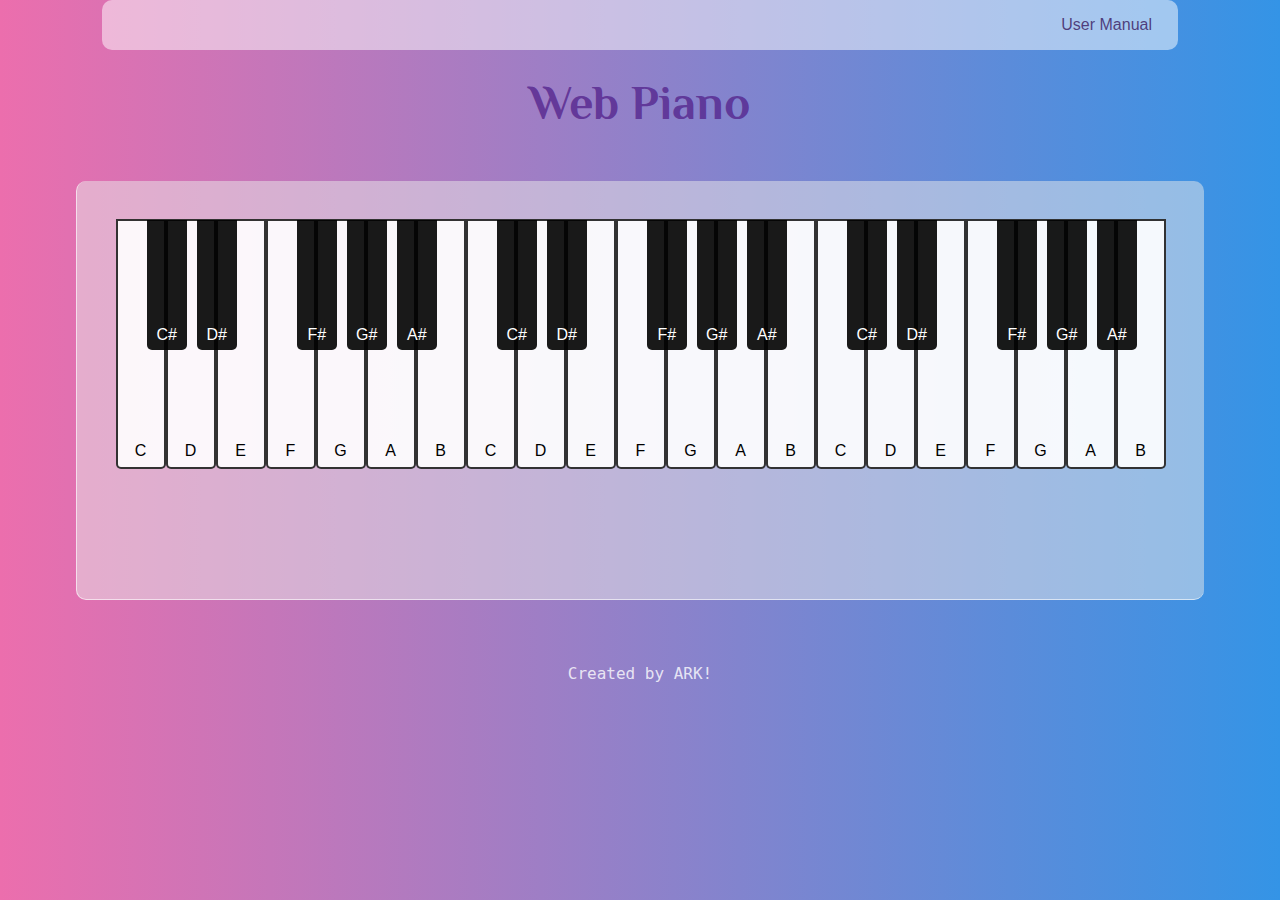
<file: index.html>
<!DOCTYPE html>
<html lang="en">
<head>
    <meta charset="UTF-8">
    <meta http-equiv="X-UA-Compatible" content="IE=edge">
    <meta name="viewport" content="width=device-width, initial-scale=1.0">
    <title>Piano</title>
    <link rel="stylesheet" href="styles.css">

    <!-- Fonts -->
    <link rel="preconnect" href="https://fonts.googleapis.com">
    <link rel="preconnect" href="https://fonts.gstatic.com" crossorigin>
    <link href="https://fonts.googleapis.com/css2?family=Philosopher:ital,wght@1,700&display=swap" rel="stylesheet">
<body>
    <nav>
        <ul>
            <li><a href="user-manual.html">User Manual</a></li>
        </ul>
    </nav>
    <div  class="title">
        <h1>Web Piano</h1>
    </div>
    <div id="piano">
        <div class="keys">
            <div class="white-keys">
                <div class="key white-key" data-note="C3" data-key="z"><span>C</span></div>
                <div class="key white-key" data-note="D3" data-key="x"><span>D</span></div>
                <div class="key white-key" data-note="E3" data-key="c"><span>E</span></div>
                <div class="key white-key" data-note="F3" data-key="q"><span>F</span></div>
                <div class="key white-key" data-note="G3" data-key="w"><span>G</span></div>
                <div class="key white-key" data-note="A3" data-key="e"><span>A</span></div>
                <div class="key white-key" data-note="B3" data-key="r"><span>B</span></div>
                <div class="key white-key" data-note="C4" data-key="t"><span>C</span></div>
                <div class="key white-key" data-note="D4" data-key="y"><span>D</span></div>
                <div class="key white-key" data-note="E4" data-key="u"><span>E</span></div>
                <div class="key white-key" data-note="F4" data-key="i"><span>F</span></div>
                <div class="key white-key" data-note="G4" data-key="o"><span>G</span></div>
                <div class="key white-key" data-note="A4" data-key="p"><span>A</span></div>
                <div class="key white-key" data-note="B4" data-key="["><span>B</span></div>
                <div class="key white-key" data-note="C5" data-key="]"><span>C</span></div>
                <div class="key white-key" data-note="D5" data-key="v"><span>D</span></div>
                <div class="key white-key" data-note="E5" data-key="b"><span>E</span></div>
                <div class="key white-key" data-note="F5" data-key="n"><span>F</span></div>
                <div class="key white-key" data-note="G5" data-key="m"><span>G</span></div>
                <div class="key white-key" data-note="A5" data-key=","><span>A</span></div>
                <div class="key white-key" data-note="B5" data-key="."><span>B</span></div>
            </div>
            <div class="black-keys">
                <div class="key black-key" data-note="Db3" data-key="s"><span>C#</span></div>
                <div class="key black-key" data-note="Eb3" data-key="d"><span>D#</span></div>
                <div class="black-key disabled"></div>
                <div class="key black-key" data-note="Gb3" data-key="2"><span>F#</span></div>
                <div class="key black-key" data-note="Ab3" data-key="3"><span>G#</span></div>
                <div class="key black-key" data-note="Bb3" data-key="4"><span>A#</span></div>
                <div class="black-key disabled"></div>
                <div class="key black-key" data-note="Db4" data-key="6"><span>C#</span></div>
                <div class="key black-key" data-note="Eb4" data-key="7"><span>D#</span></div>
                <div class="black-key disabled"></div>
                <div class="key black-key" data-note="Gb4" data-key="9"><span>F#</span></div>
                <div class="key black-key" data-note="Ab4" data-key="0"><span>G#</span></div>
                <div class="key black-key" data-note="Bb4" data-key="-"><span>A#</span></div>
                <div class="black-key disabled"></div>
                <div class="key black-key" data-note="Db5" data-key="f"><span>C#</span></div>
                <div class="key black-key" data-note="Eb5" data-key="g"><span>D#</span></div>
                <div class="black-key disabled"></div>
                <div class="key black-key" data-note="Gb5" data-key="j"><span>F#</span></div>
                <div class="key black-key" data-note="Ab5" data-key="k"><span>G#</span></div>
                <div class="key black-key" data-note="Bb5" data-key="l"><span>A#</span></div>
            </div>
        </div>
    </div>

    <div class="usage-mobile">
        <img src="images/User-manual-image.png" alt="">
    </div>

    <div class="footer">
        Created by ARK!
    </div>

    <script src="app.js"></script>
</body>
</html>
</file>
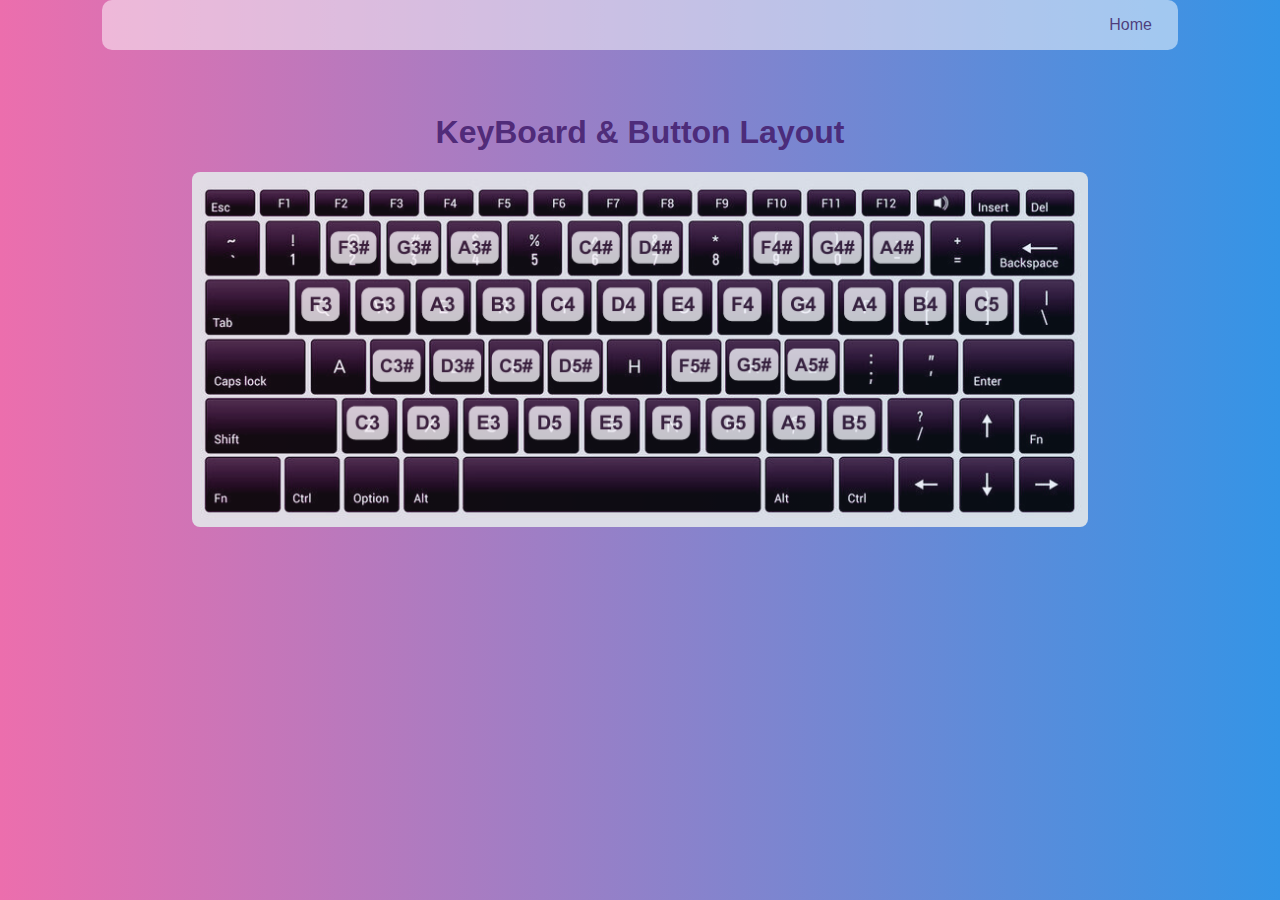
<file: user-manual.html>
<!DOCTYPE html>
<html lang="en">
<head>
    <meta charset="UTF-8">
    <meta http-equiv="X-UA-Compatible" content="IE=edge">
    <meta name="viewport" content="width=device-width, initial-scale=1.0">
    <title>Web Piano - User Manual</title>
    <link rel="stylesheet" href="styles.css">
</head>
<body>
    <nav>
        <ul>
            <li><a href="index.html">Home</a></li>
        </ul>
    </nav>
    <div class="usage">
        <h1>KeyBoard & Button Layout</h1>
        <img src="images/User-manual-image.png" alt="">
    </div>
</body>
</html>
</file>
<file: styles.css>
body {
    padding: 0;
    margin: 0;
    font-family: Arial, Helvetica, sans-serif;
    height: 100vh;
    width: 100%;
    background: #3494E6;
    /* fallback for old browsers */
    background: -webkit-linear-gradient(to right, #EC6EAD, #3494E6);
    /* Chrome 10-25, Safari 5.1-6 */
    background: linear-gradient(to right, #EC6EAD, #3494E6);
    /* W3C, IE 10+/ Edge, Firefox 16+, Chrome 26+, Opera 12+, Safari 7+ */
}

nav {
    display: flex;
    background:rgb(255, 255, 255, 0.5);
    width: 80%;
    border-radius: 10px;
    margin: 0 auto;
    padding: 0 2%;
    justify-content: end;
    align-items: flex-end;
}

nav ul li {
    list-style: none;
}

li a {
    text-decoration: none;
    color: rgba(56, 23, 94, 0.8);
}

li a:hover {
    text-decoration: none;
    color: rgba(255, 255, 255, 0.8);
}

.title h1 {
    text-align: center;
    margin: 2% auto;
    font-size: 3rem;
    font-family: 'Philosopher', sans-serif;
    color: rgba(85, 37, 141, 0.8);
}

#piano {
    display: flex;
    margin-bottom: 3%;
}

.keys {
    padding: 3% 3% 0 3%;
    margin: 2% auto;
    background-color: rgb(234, 234, 234, 0.5);
    box-sizing: border-box;
    border-bottom: 1px solid rgb(255, 255, 255, 0.6);
    border-left: 1px solid rgb(255, 255, 255, 0.6);
    border-radius: 10px;
}

.key:active {
    transform: translateY(1.6%);
    background-color: rgb(165, 165, 165, 0.8);
}

.key {
    border-radius: 0 0 5px 5px;
}

.key span {
    font-size: 1rem;
    margin-bottom: 15%;
}

.white-keys {
    display: flex;
    position: relative;
}

.black-keys {
    display: flex;
    position: relative;
    left: 2.5%;
    bottom: 65.5%;
}

.white-key {
    background-color: rgb(255, 255, 255, 0.9);
    width: 50px;
    height: 250px;
    box-sizing: border-box;
    border: 2px solid rgb(0, 0, 0, 0.8);
    cursor: pointer;
    display: flex;
    justify-content: center;
    align-items: flex-end;
}

.white-key:active, .black-key:active {
    animation: press 0.3s ease;
}

.black-key {
    background-color: rgb(0, 0, 0, 0.9);
    width: 40px;
    height: 130px;
    box-sizing: border-box;
    color: #fff;
    margin: 0 5px;
    text-align: center;
    top: 0;
    display: flex;
    justify-content: center;
    align-items: flex-end;
    cursor: pointer;
}

.disabled {
    background-color: transparent;
    border: none;
    box-shadow: none;
}

.click-in {
    transform: translateY(1.6%);
    background-color: rgb(165, 165, 165, 0.8);
}

.usage{
    text-align: center;
    margin: 5% auto;
    color:rgba(69, 32, 111, 0.9);
}

.usage-mobile {
    display: none;
    text-align: center;
    margin: 5% auto;
    color: rgba(69, 32, 111, 0.9);
}

.usage img {
    width: 70%;
    border-radius: 8px;
    opacity: 0.9;
}

.footer {
    text-align: center;
    font-size: 1rem;
    font-family:monospace;
    color: rgba(255, 255, 255, 0.8);
}

@keyframes click {
    0%{
        transform: translateY(0);
    }
    40%{
        transform: translateY(1.6%);
        background-color: rgb(165, 165, 165, 0.8);
    }
    60%{
        transform: translateY(1.6%);
        background-color: rgb(165, 165, 165, 0.8);
    }
    100% {
        transform: translateY(0);
    }
}

@media (max-width: 1100px) {
    .white-key {
        width: 26px;
        height: 125px;
    }
    .black-key {
        width: 20px;
        height: 65px;
        margin: 0 3px;
    }

    .keys span {
        font-size: 0.6rem;
    }

    .usage {
        font-size: 1rem;
    }

    .usage img{
        width: 90%;
    }
}

@media (max-width: 650px) {
    .usage-mobile {
            display: block;
    }
    
    .usage-mobile img {
            width: 80%;
    }

    nav {
        display: none;
    }
}
</file>
